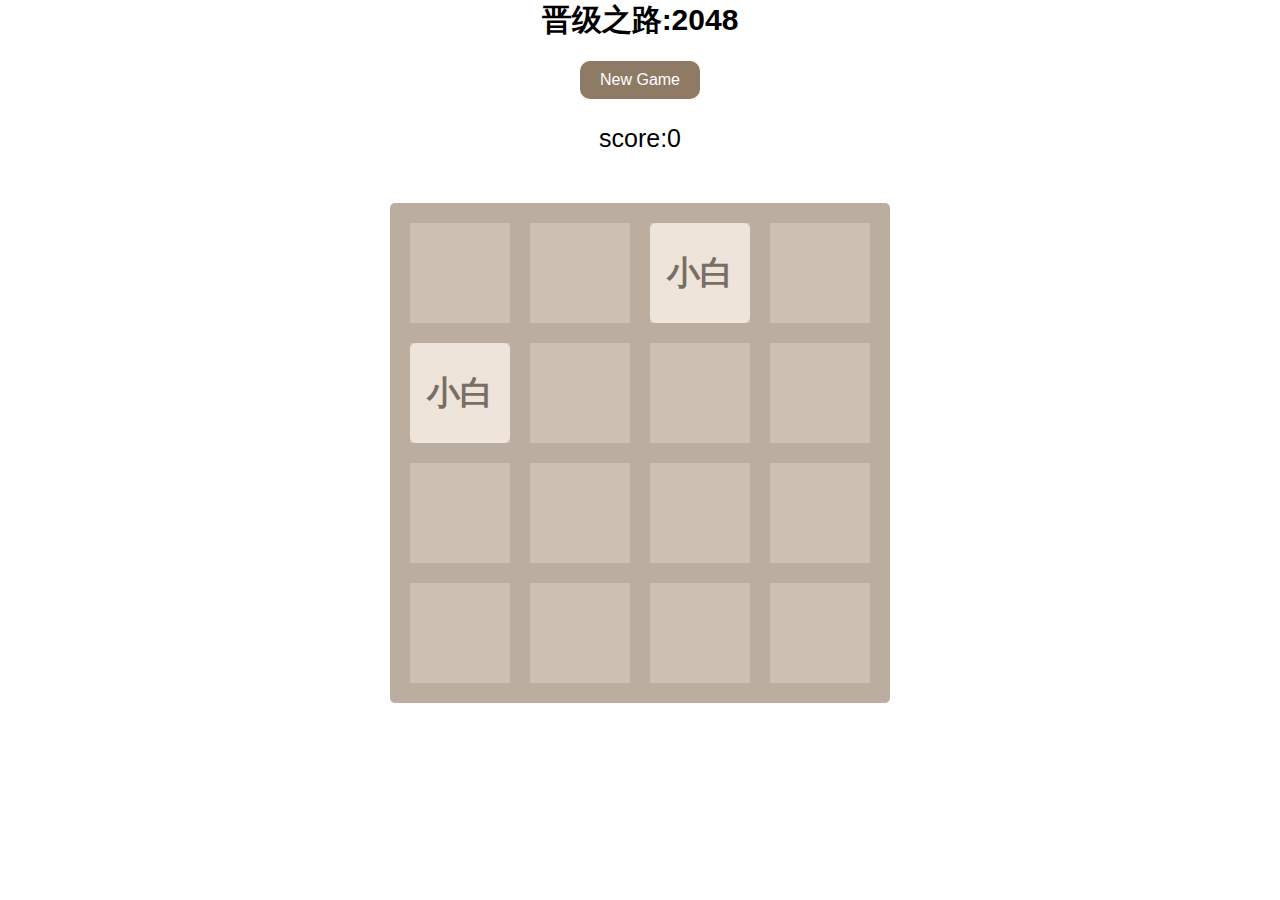
<file: 2048/index.html>
<!DOCTYPE html>
<html>

<head>
    <meta charset="utf-8">
    <meta name="viewport" content="width=device-width,initial-scale=1,minimum-scale=1,maximum-scale=1,user-scalable=no" />
    <link rel="stylesheet" href="css/style.css" />
    <script type="text/javascript" src="js/jquery-1.11.0.js"></script>
    <script type="text/javascript" src="js/support.js"></script>
    <script type="text/javascript" src="js/main.js"></script>
    <title>2048</title>
</head>

<body>
    <header>
        <h1>晋级之路:2048</h1>
        <a id="bot">New Game</a>
        <p>score:<span id="score">0</span></p>
    </header>
    <div id="main">
        <div class="main_box" id="box_0_0"></div>
        <div class="main_box" id="box_0_1"></div>
        <div class="main_box" id="box_0_2"></div>
        <div class="main_box" id="box_0_3"></div>

        <div class="main_box" id="box_1_0"></div>
        <div class="main_box" id="box_1_1"></div>
        <div class="main_box" id="box_1_2"></div>
        <div class="main_box" id="box_1_3"></div>

        <div class="main_box" id="box_2_0"></div>
        <div class="main_box" id="box_2_1"></div>
        <div class="main_box" id="box_2_2"></div>
        <div class="main_box" id="box_2_3"></div>

        <div class="main_box" id="box_3_0"></div>
        <div class="main_box" id="box_3_1"></div>
        <div class="main_box" id="box_3_2"></div>
        <div class="main_box" id="box_3_3"></div>
    </div>
    <!--游戏结束时弹框-->
    <div class="over">
        <div class="over_frame">GAME OVER!</div>
    </div>
</body>

</html>
</file>
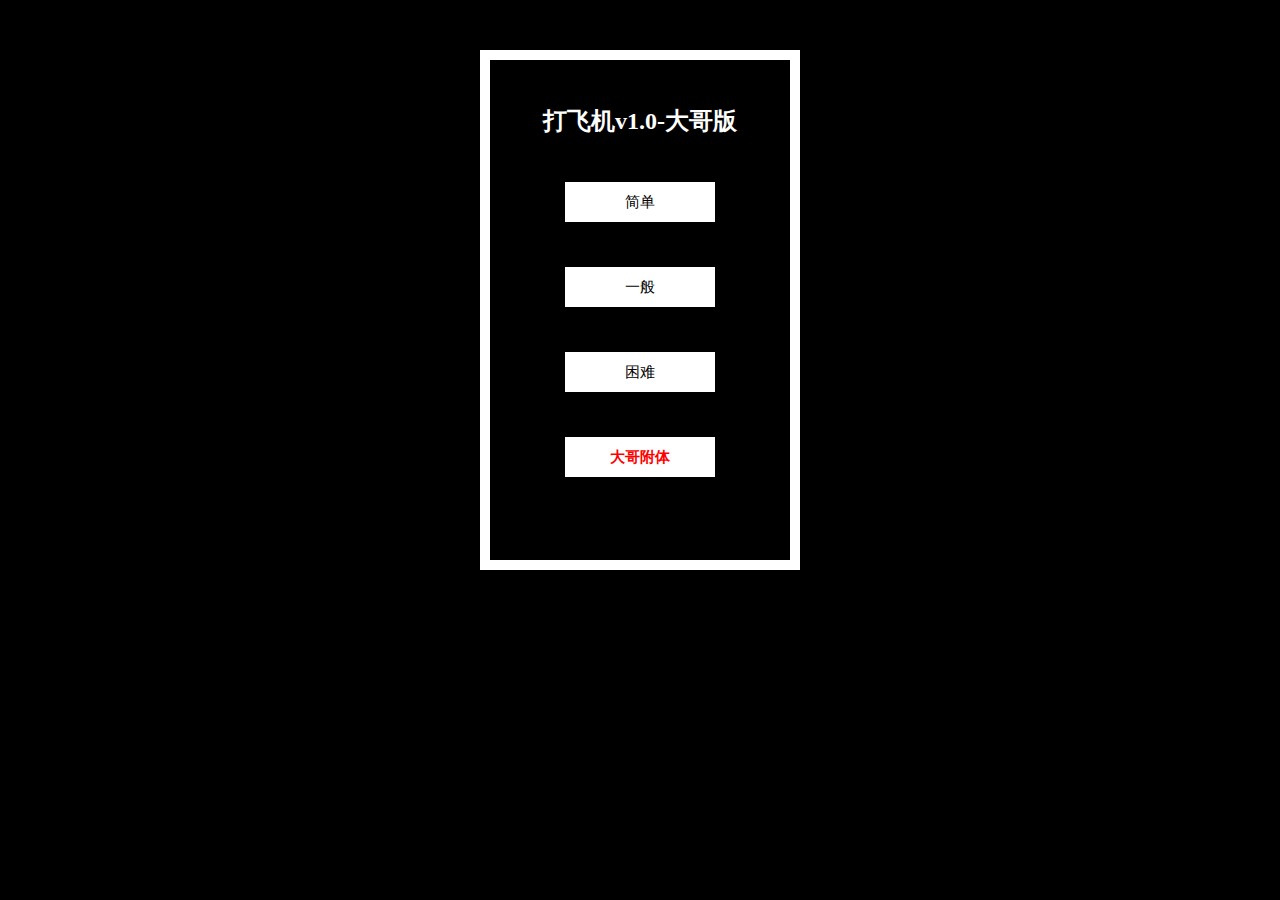
<file: 飞机大战/index.html>
<!DOCTYPE html>
<html>

	<head>
		<meta charset="utf-8">
		<meta name="viewport" content="width=device-width,initial-scale=1,minimum-scale=1,maximum-scale=1,user-scalable=no" />
		<title>打飞机</title>
		<script type="text/javascript" src="js/jquery-1.11.0.js"></script>
		<script type="text/javascript" src="js/jquery.touchSwipe.min.js"></script>

		<head>
			<meta charset="utf-8" />
			<title>飞机大战</title>
			<link rel="stylesheet" href="css/style.css" />
		</head>

		<body>
			<div id="box">

			</div>
		</body>
		
				<script type="text/javascript" src="js/main.js"></script>

</html>
</file>
<file: 2048/css/style.css>
@charset "utf-8";
* {
    margin: 0px;
    padding: 0px;
}

header {
    display: block;
    width: 100%;
    margin: 0px auto;
    text-align: center;
}

header h1 {
    font-family: arial;
    font-size: 30px;
    font-weight: bold;
}

header #bot {
    display: block;
    margin: 20px auto;
    width: 100px;
    padding: 10px;
    background: #8f7a66;
    font-family: arial;
    color: white;
    border-radius: 10px;
}

header #bot:hover {
    background: #9F8b77;
}

header p {
    font-family: arial;
    font-size: 25px;
    margin: 25px auto;
}

.list {
    background-color: bisque;
    width: 115px;
    height: 500px;
    float: right;
    margin-top: 25px;
    margin-right: 250px;
    position: relative;
}

#main {
    width: 460px;
    height: 460px;
    padding: 20px;
    margin: 50px auto;
    background: #BBADA0;
    border-radius: 10px;
    position: relative;
}

.main_box {
    width: 100px;
    height: 100px;
    border-radius: 6px;
    background: #CCC0B3;
    position: absolute;
}

.over {
    width: 100%;
    height: 100%;
    background: rgba(204, 204, 204, 0.5);
    position: absolute;
    top: 0px;
    left: 0px;
    display: none;
}

.over_frame {
    width: 500px;
    height: 200px;
    margin: 0px auto;
    margin-top: 20%;
    font-size: 90px;
    text-align: center;
    line-height: 200px;
    cursor: pointer;
}

.number_cell {
    border-radius: 6px;
    font-family: arial;
    font-weight: bold;
    font-size: 30px;
    line-height: 100px;
    text-align: center;
    position: absolute;
    color: #000;
}
</file>
<file: 飞机大战/css/style.css>
@charset "utf-8";
* {
	margin: 0px;
	padding: 0px;
	font-family: "微软雅黑";
}

body {
	background: black;
	overflow: hidden;
	text-align: center;
}

#box {
	width: 300px;
	height: 500px;
	border: 10px solid #FFF;
	margin: 50px auto;
	position: relative;
	overflow: hidden;
}

#box .title {
	color: white;
	font-size: 24px;
	text-align: center;
	margin: 45px auto;
	font-weight: bold;
}

#box .start p {
	width: 150px;
	height: 40px;
	background: white;
	line-height: 40px;
	margin: 45px auto;
	font-size: 15px;
	text-align: center;
}

#box .start p:hover {
	background: mediumpurple;
	cursor: pointer;
}

.plane {
	position: absolute;
	width: 25%;
	height: 36px;
}

#box .bullet {
	position: absolute;
	width: 6px;
	height: 18px;
}

.enemy {
	position: absolute;
	width: 23px;
	height: 30px;
}

.scroll {
	position: absolute;
	left: 10px;
	top: 15px;
	color: white;
}

.oTip {
	position: absolute;
	margin: 70px 50px;
	width: 200px;
	height: 350px;
	background: white;
}

.tTitle {
	text-align: center;
	padding: 35px;
	font-size: 20px;
	font-weight: bold;
}

.tRank,
.tModel,
.tScroll {
	font-size: 12px;
	color: black;
	line-height: 20px;
	font-weight: bold;
	padding: 10px;
}

.pScroll {
	font-size: 14px;
	color: #F00;
	text-align: center;
	line-height: 40px;
}

.pModel {
	font-size: 14px;
	color: #0FC;
	text-align: center;
	line-height: 40px;
}

.pRank {
	background: #FC0;
	font-size: 14px;
	color: #00FFCC;
	width: auto;
	font-weight: bold;
	text-align: 10px;
	padding: 10px;
}

.reStart {
	width: 100px;
	height: 40px;
	border-radius: 2px;
	margin: 25px auto;
	display: block;
}

.author {
	position: absolute;
	right: 2px;
	bottom: 2px;
	font-size: 14px;
	color: white;
}
</file>
